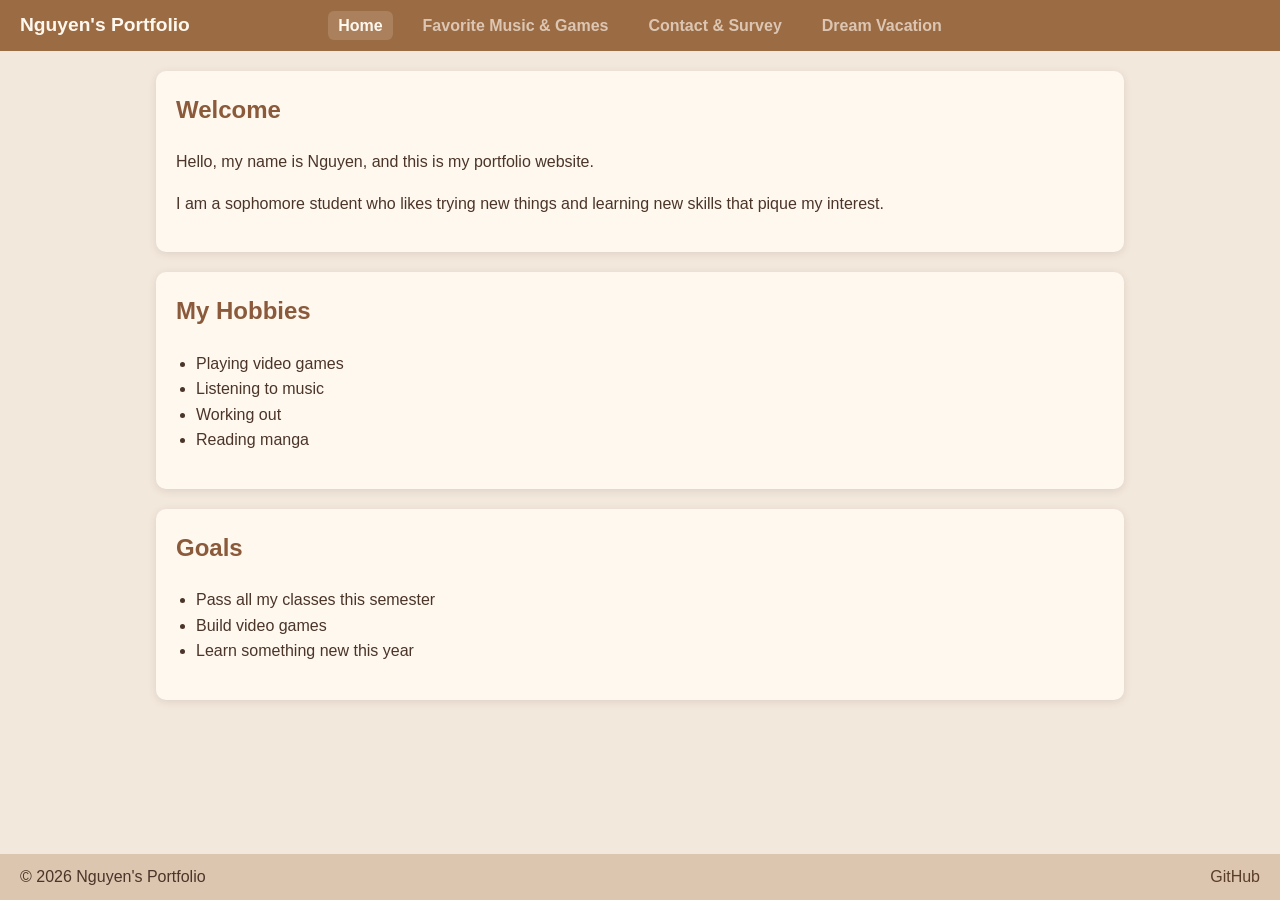
<file: index.html>
<!DOCTYPE html>
<html lang="en">
<head>
  <meta charset="UTF-8" />
  <meta name="viewport" content="width=device-width, initial-scale=1.0" />
  <title>Nguyen's Portfolio - Home</title>
  <link rel="stylesheet" href="style.css" />
</head>
<body>
  <header>
    <div class="header-inner">
      <h1>Nguyen's Portfolio</h1>
      <nav aria-label="Main navigation">
        <ul class="nav-list">
          <li><a class="active" href="index.html">Home</a></li>
          <li><a href="favorites.html">Favorite Music & Games</a></li>
          <li><a href="contact.html">Contact & Survey</a></li>
          <li><a href="vacation.html">Dream Vacation</a></li>
        </ul>
      </nav>
    </div>
  </header>

  <main>
    <section class="card">
      <h2>Welcome</h2>
      <p>Hello, my name is Nguyen, and this is my portfolio website.</p>
      <p>
        I am a sophomore student who likes trying new things and learning new skills
        that pique my interest.
      </p>
    </section>

    <section class="card">
      <h2>My Hobbies</h2>
      <ul>
        <li>Playing video games</li>
        <li>Listening to music</li>
        <li>Working out</li>
        <li>Reading manga</li>
      </ul>
    </section>

    <section class="card">
      <h2>Goals</h2>
      <ul>
        <li>Pass all my classes this semester</li>
        <li>Build video games</li>
        <li>Learn something new this year</li>
      </ul>
    </section>
  </main>

  <footer>
    <div class="footer-inner">
      <p>&copy; 2026 Nguyen's Portfolio</p>
      <div class="footer-icons">
        <a href="https://github.com/Sniper0084">GitHub</a>
      </div>
    </div>
  </footer>
</body>
</html>
</file>
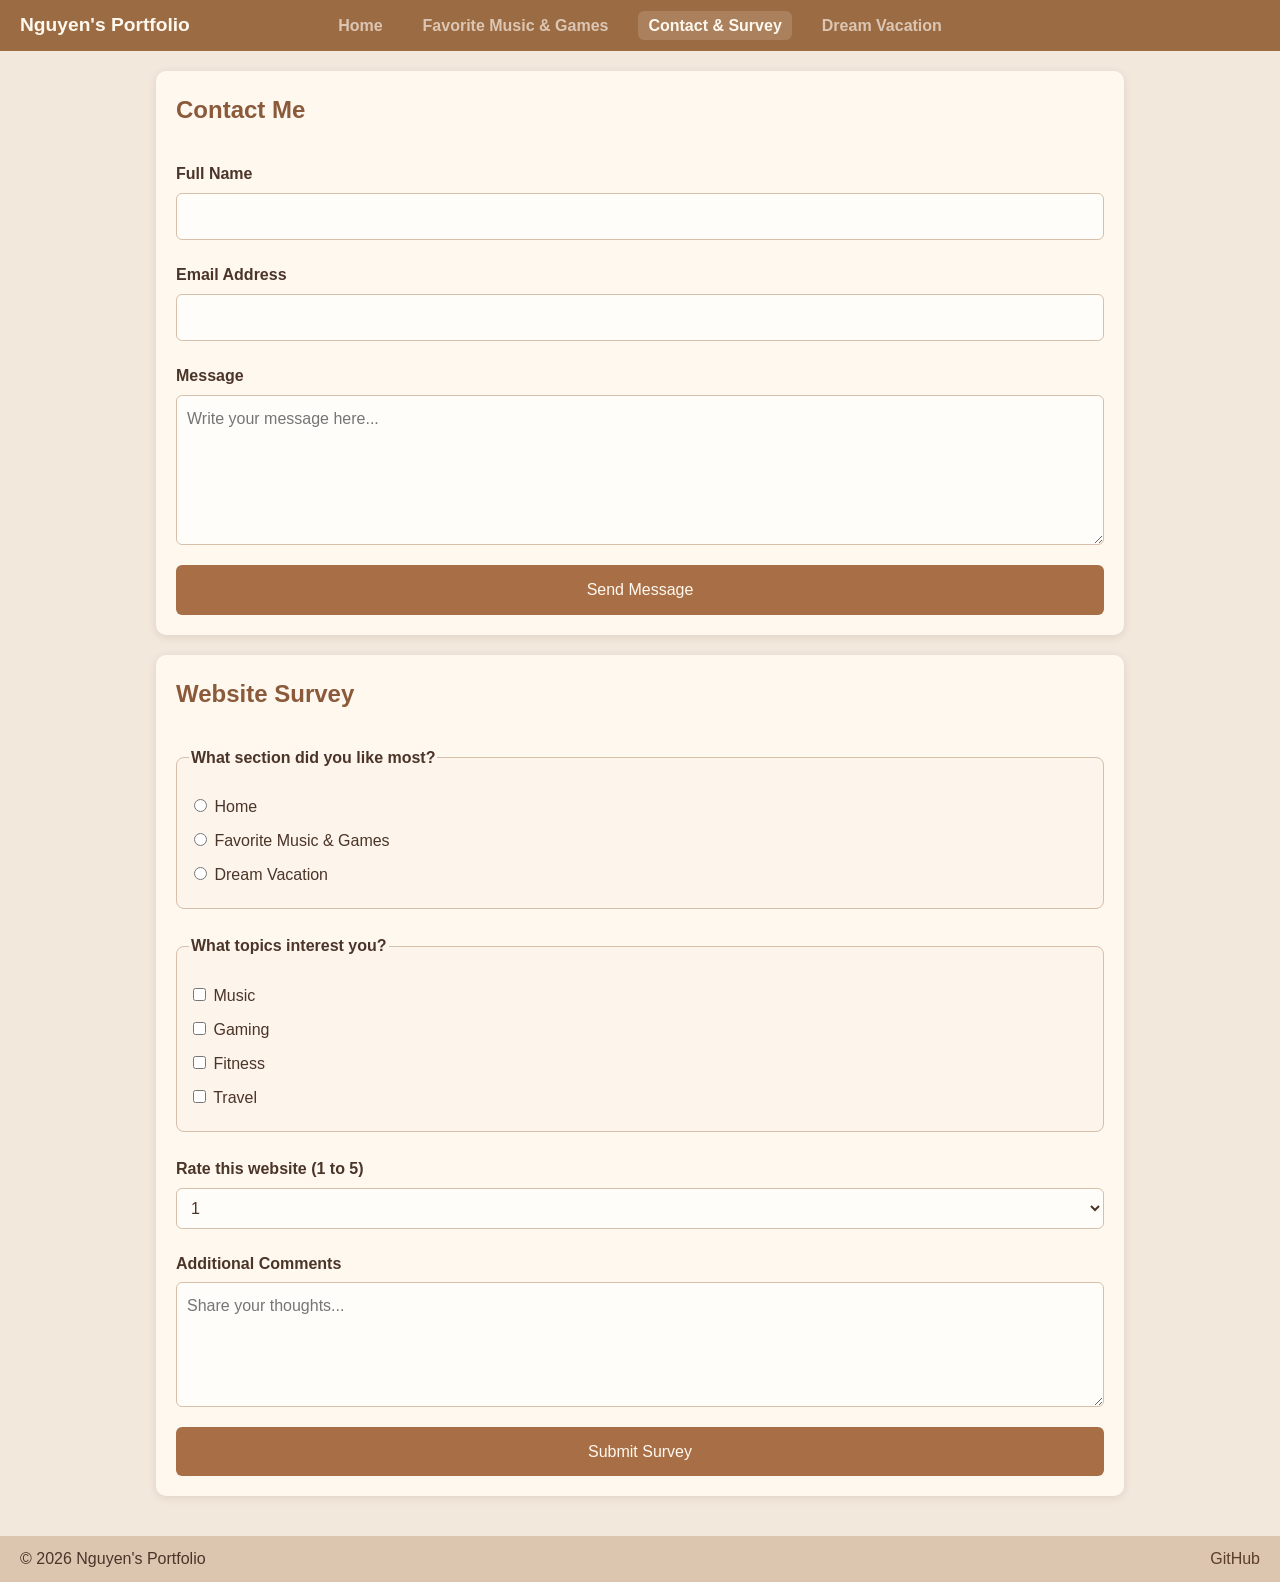
<file: contact.html>
<!DOCTYPE html>
<html lang="en">
<head>
  <meta charset="UTF-8" />
  <meta name="viewport" content="width=device-width, initial-scale=1.0" />
  <title>Nguyen's Portfolio - Contact & Survey</title>
  <link rel="stylesheet" href="style.css" />
</head>
<body>
  <header>
    <div class="header-inner">
      <h1>Nguyen's Portfolio</h1>
      <nav aria-label="Main navigation">
        <ul class="nav-list">
          <li><a href="index.html">Home</a></li>
          <li><a href="favorites.html">Favorite Music & Games</a></li>
          <li><a class="active" href="contact.html">Contact & Survey</a></li>
          <li><a href="vacation.html">Dream Vacation</a></li>
        </ul>
      </nav>
    </div>
  </header>

  <main>
    <section class="card">
      <h2>Contact Me</h2>
      <form action="#" method="post">
        <label for="name">Full Name</label>
        <input type="text" id="name" name="name" required />

        <label for="email">Email Address</label>
        <input type="email" id="email" name="email" required />

        <label for="message">Message</label>
        <textarea id="message" name="message" rows="5" placeholder="Write your message here..."></textarea>

        <button type="submit">Send Message</button>
      </form>
    </section>

    <section class="card">
      <h2>Website Survey</h2>
      <form action="#" method="post">
        <fieldset>
          <legend>What section did you like most?</legend>
          <label><input type="radio" name="favorite-section" value="home" /> Home</label>
          <label><input type="radio" name="favorite-section" value="music-games" /> Favorite Music & Games</label>
          <label><input type="radio" name="favorite-section" value="vacation" /> Dream Vacation</label>
        </fieldset>

        <fieldset>
          <legend>What topics interest you?</legend>
          <label><input type="checkbox" name="interests" value="music" /> Music</label>
          <label><input type="checkbox" name="interests" value="gaming" /> Gaming</label>
          <label><input type="checkbox" name="interests" value="fitness" /> Fitness</label>
          <label><input type="checkbox" name="interests" value="travel" /> Travel</label>
        </fieldset>

        <label for="rating">Rate this website (1 to 5)</label>
        <select id="rating" name="rating">
          <option value="1">1</option>
          <option value="2">2</option>
          <option value="3">3</option>
          <option value="4">4</option>
          <option value="5">5</option>
        </select>

        <label for="comments">Additional Comments</label>
        <textarea id="comments" name="comments" rows="4" placeholder="Share your thoughts..."></textarea>

        <button type="submit">Submit Survey</button>
      </form>
    </section>
  </main>

  <footer>
    <div class="footer-inner">
      <p>&copy; 2026 Nguyen's Portfolio</p>
      <div class="footer-icons">
        <a href="https://github.com/Sniper0084">GitHub</a>
      </div>
    </div>
  </footer>
</body>
</html>
</file>
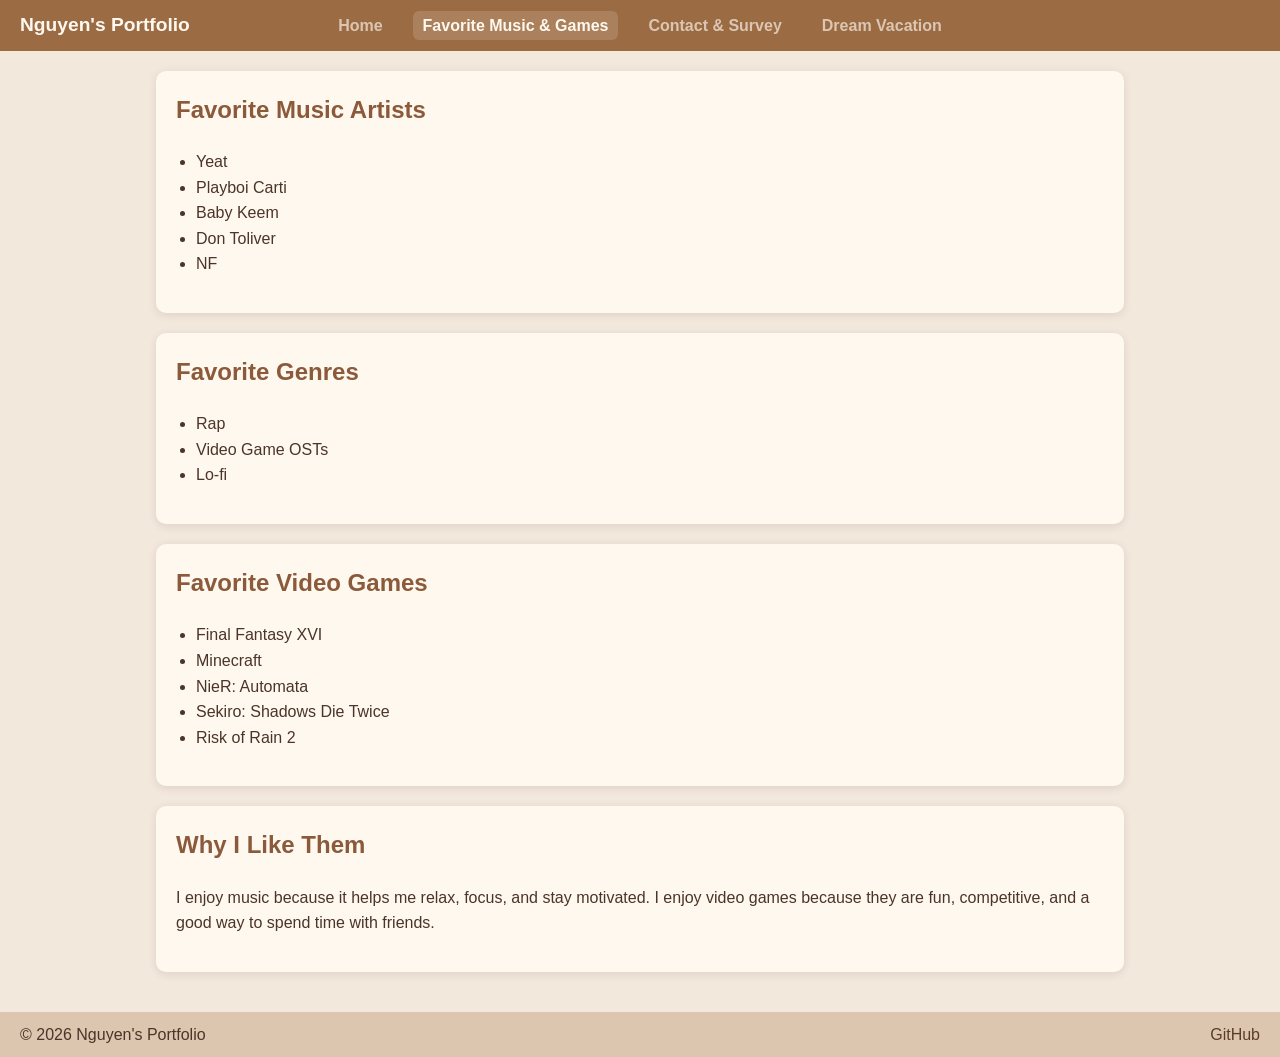
<file: favorites.html>
<!DOCTYPE html>
<html lang="en">
<head>
  <meta charset="UTF-8" />
  <meta name="viewport" content="width=device-width, initial-scale=1.0" />
  <title>Nguyen's Portfolio - Favorite Music & Games</title>
  <link rel="stylesheet" href="style.css" />
</head>
<body>
  <header>
    <div class="header-inner">
      <h1>Nguyen's Portfolio</h1>
      <nav aria-label="Main navigation">
        <ul class="nav-list">
          <li><a href="index.html">Home</a></li>
          <li><a class="active" href="favorites.html">Favorite Music & Games</a></li>
          <li><a href="contact.html">Contact & Survey</a></li>
          <li><a href="vacation.html">Dream Vacation</a></li>
        </ul>
      </nav>
    </div>
  </header>

  <main>
    <section class="card">
      <h2>Favorite Music Artists</h2>
      <ul>
        <li>Yeat</li>
        <li>Playboi Carti</li>
        <li>Baby Keem</li>
        <li>Don Toliver</li>
        <li>NF</li>
      </ul>
    </section>

    <section class="card">
      <h2>Favorite Genres</h2>
      <ul>
        <li>Rap</li>
        <li>Video Game OSTs</li>
        <li>Lo-fi</li>
      </ul>
    </section>

    <section class="card">
      <h2>Favorite Video Games</h2>
      <ul>
        <li>Final Fantasy XVI</li>
        <li>Minecraft</li>
        <li>NieR: Automata</li>
        <li>Sekiro: Shadows Die Twice</li>
        <li>Risk of Rain 2</li>
      </ul>
    </section>

    <section class="card">
      <h2>Why I Like Them</h2>
      <p>
        I enjoy music because it helps me relax, focus, and stay motivated. I enjoy
        video games because they are fun, competitive, and a good way to spend time
        with friends.
      </p>
    </section>
  </main>

  <footer>
    <div class="footer-inner">
      <p>&copy; 2026 Nguyen's Portfolio</p>
      <div class="footer-icons">
        <a href="https://github.com/Sniper0084">GitHub</a>
      </div>
    </div>
  </footer>
</body>
</html>
</file>
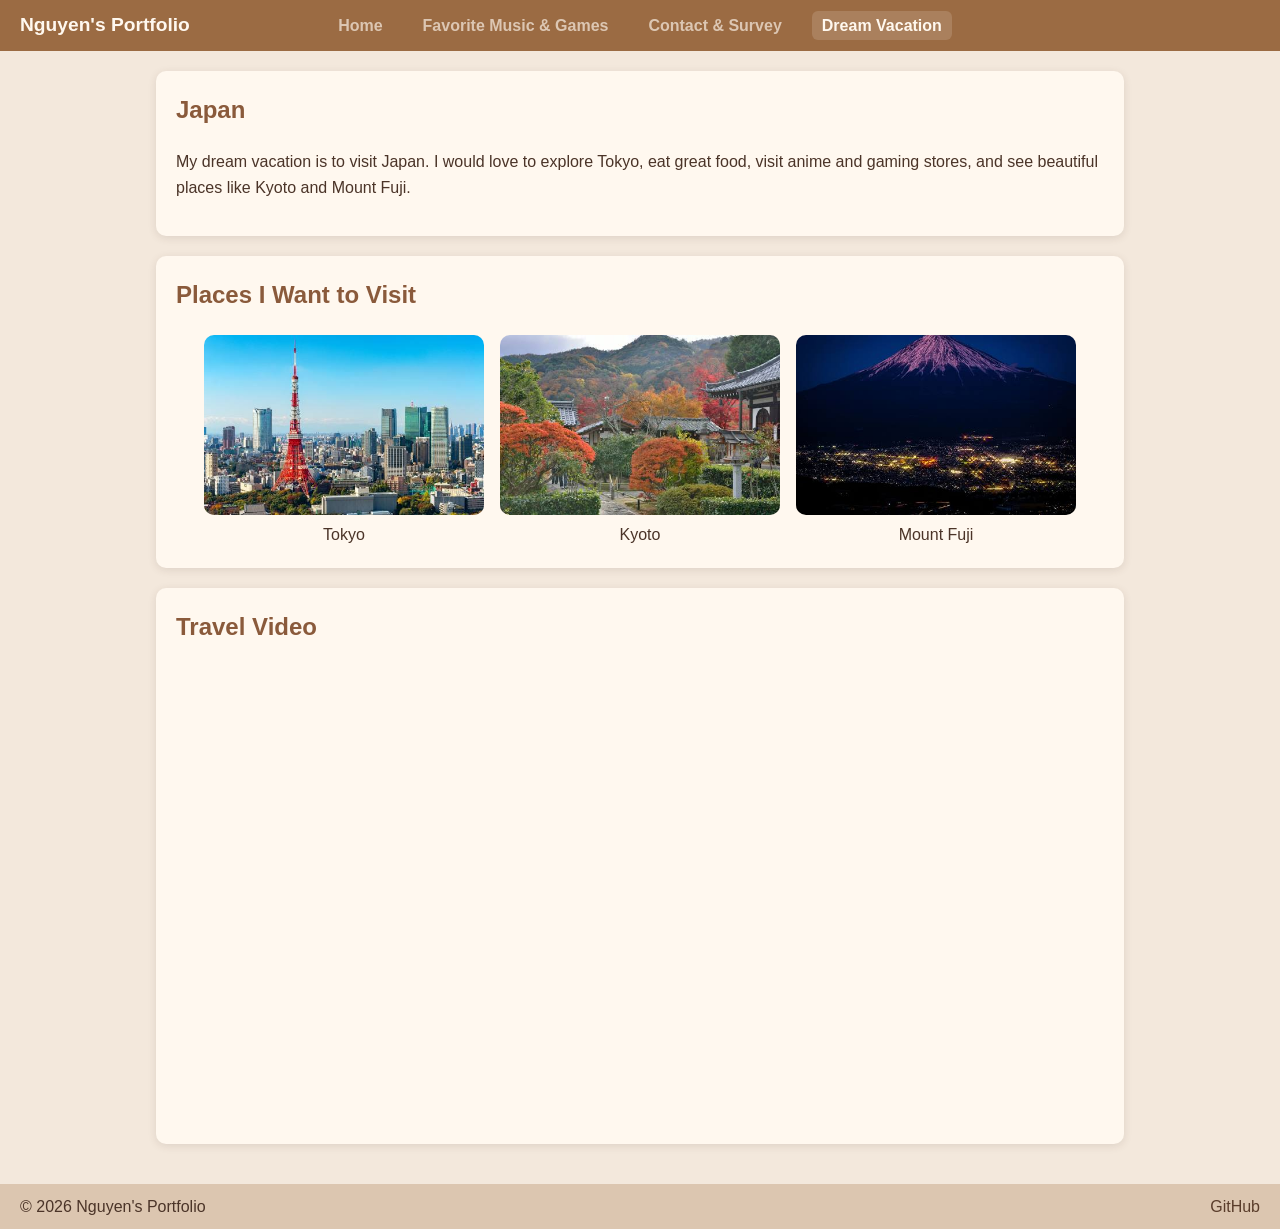
<file: vacation.html>
<!DOCTYPE html>
<html lang="en">
<head>
  <meta charset="UTF-8" />
  <meta name="viewport" content="width=device-width, initial-scale=1.0" />
  <title>Nguyen's Portfolio - Dream Vacation</title>
  <link rel="stylesheet" href="style.css" />
</head>
<body>
  <header>
    <div class="header-inner">
      <h1>Nguyen's Portfolio</h1>
      <nav aria-label="Main navigation">
        <ul class="nav-list">
          <li><a href="index.html">Home</a></li>
          <li><a href="favorites.html">Favorite Music & Games</a></li>
          <li><a href="contact.html">Contact & Survey</a></li>
          <li><a class="active" href="vacation.html">Dream Vacation</a></li>
        </ul>
      </nav>
    </div>
  </header>

  <main>
    <section class="card">
      <h2>Japan</h2>
      <p>
        My dream vacation is to visit Japan. I would love to explore Tokyo, eat great food,
        visit anime and gaming stores, and see beautiful places like Kyoto and Mount Fuji.
      </p>
    </section>

    <section class="card">
      <h2>Places I Want to Visit</h2>
      <div class="image-gallery">
        <figure>
          <img src="images/tokyo.jpg" alt="City lights and buildings in Tokyo at night" />
          <figcaption>Tokyo</figcaption>
        </figure>

        <figure>
          <img src="images/kyoto.jpg" alt="Traditional buildings and a street in Kyoto" />
          <figcaption>Kyoto</figcaption>
        </figure>

        <figure>
          <img src="images/mount-fuji.jpg" alt="Mount Fuji with blue sky and surrounding landscape" />
          <figcaption>Mount Fuji</figcaption>
        </figure>
      </div>
    </section>

    <section class="card">
      <h2>Travel Video</h2>
      <div class="video-container">
        <iframe
          src="https://www.youtube.com/embed/G5RpJwCJDqc"
          title="Travel video about Japan"
          allow="accelerometer; autoplay; clipboard-write; encrypted-media; gyroscope; picture-in-picture; web-share"
          referrerpolicy="strict-origin-when-cross-origin"
          allowfullscreen>
        </iframe>
      </div>
    </section>
  </main>

  <footer>
    <div class="footer-inner">
      <p>&copy; 2026 Nguyen's Portfolio</p>
      <div class="footer-icons">
        <a href="https://github.com/Sniper0084">GitHub</a>
      </div>
    </div>
  </footer>
</body>
</html>
</file>
<file: style.css>
* {
  box-sizing: border-box;
}

body {
  margin: 0;
  font-family: Arial, Helvetica, sans-serif;
  line-height: 1.6;
  background-color: #f3e8dc;
  color: #4b3428;
  min-height: 100vh;
  display: flex;
  flex-direction: column;
}

header {
  background-color: #9b6b43;
  color: #fff8ef;
  padding: 10px 20px;
}

.header-inner {
  width: 100%;
  display: grid;
  grid-template-columns: 1fr auto 1fr;
  align-items: center;
}

header h1 {
  margin: 0;
  font-size: 1.2rem;
  white-space: nowrap;
  justify-self: start;
}

header nav {
  justify-self: center;
}

.nav-list {
  list-style: none;
  padding: 0;
  margin: 0;
  display: flex;
  gap: 20px;
  align-items: center;
  justify-content: center;
}

.nav-list li {
  margin: 0;
}

.nav-list a {
  color: #fff8ef;
  text-decoration: none;
  font-weight: bold;
  padding: 6px 10px;
  border-radius: 6px;
  opacity: 0.65;
  transition: opacity 0.2s ease, background-color 0.2s ease;
}

.nav-list a:hover,
.nav-list a:focus {
  background-color: #b7835a;
  outline: 2px solid #fff8ef;
  outline-offset: 2px;
  opacity: 1;
}

.nav-list a.active {
  opacity: 1;
  background-color: rgba(255, 248, 239, 0.15);
}

main {
  flex: 1;
  max-width: 1000px;
  width: 100%;
  margin: 20px auto;
  padding: 0 16px;
}

.card {
  background-color: #fff8ef;
  padding: 20px;
  margin-bottom: 20px;
  border-radius: 10px;
  box-shadow: 0 2px 8px rgba(75, 52, 40, 0.12);
}

h2 {
  color: #8a5a3b;
  margin-top: 0;
}

ul,
ol {
  padding-left: 20px;
}

form {
  display: flex;
  flex-direction: column;
}

label,
legend {
  font-weight: bold;
  margin-top: 12px;
  margin-bottom: 6px;
}

input,
textarea,
select,
button {
  font: inherit;
}

input,
textarea,
select {
  padding: 10px;
  border: 1px solid #d7bfa9;
  border-radius: 6px;
  margin-bottom: 10px;
  background-color: #fffdf9;
  color: #4b3428;
}

fieldset {
  border: 1px solid #d7bfa9;
  border-radius: 8px;
  padding: 12px;
  margin: 12px 0;
  background-color: #fdf5ec;
}

fieldset label {
  display: block;
  font-weight: normal;
  margin: 6px 0;
}

button {
  background-color: #a86f46;
  color: #fff8ef;
  border: none;
  padding: 12px;
  border-radius: 6px;
  cursor: pointer;
  margin-top: 10px;
}

button:hover,
button:focus {
  background-color: #8a5a3b;
  outline: 2px solid #4b3428;
  outline-offset: 2px;
}

.image-gallery {
  display: flex;
  flex-wrap: wrap;
  gap: 16px;
  justify-content: center;
}

.image-gallery figure {
  margin: 0;
  width: 280px;
  text-align: center;
}

.image-gallery img {
  width: 100%;
  height: 180px;
  object-fit: cover;
  border-radius: 10px;
}

.video-container {
  width: 100%;
  max-width: 800px;
  margin: 0 auto;
}

.video-container iframe {
  width: 100%;
  height: 450px;
  border: none;
  border-radius: 10px;
}

footer {
  background-color: #dcc6b0;
  padding: 10px 20px;
  margin-top: 0;
}

.footer-inner {
  width: 100%;
  display: flex;
  justify-content: space-between;
  align-items: center;
}

.footer-inner p {
  margin: 0;
}

.footer-icons {
  margin-left: auto;
}

.footer-icons a {
  margin-left: 12px;
  text-decoration: none;
  color: #5a3d2b;
}

.footer-icons a:hover,
.footer-icons a:focus {
  text-decoration: underline;
}

@media (max-width: 900px) {
  .header-inner {
    grid-template-columns: 1fr;
    gap: 10px;
  }

  header h1,
  header nav {
    justify-self: center;
  }

  .nav-list {
    flex-wrap: wrap;
    gap: 12px;
  }

  .footer-inner {
    flex-direction: column;
    gap: 8px;
  }

  .footer-icons {
    margin-left: 0;
  }

  .footer-icons a {
    margin: 0 6px;
  }
}
</file>
